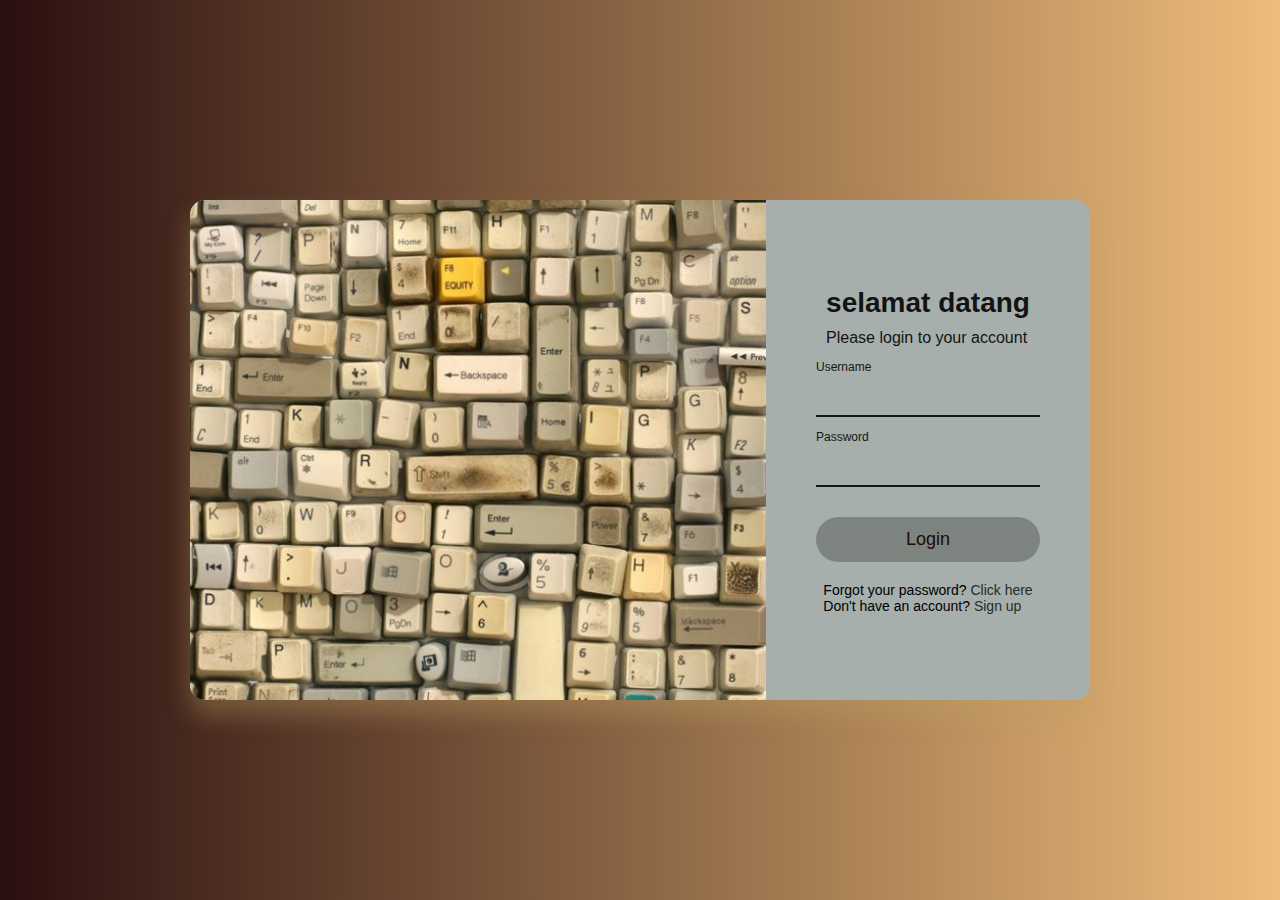
<file: fromlogin/login.html>
<!DOCTYPE html>
<html lang="en">
<head>
    <meta charset="UTF-8">
    <meta name="viewport" content="width=device-width, initial-scale=1.0">
    <title>Login Page</title>
    <link rel="stylesheet" href="styles.css">
</head>
<body> 
    <div class="container">
        <div class="image-container">
            <img src="images/11.jpg" alt="Login Illustration">
        </div>
        <div class="login-container">
            <div class="login-header">
                <h2>selamat datang </h2>
                <p>Please login to your account</p>
            </div>
            <form action="#" method="post">
                <div class="input-group">
                    <input type="text" id="username" name="username" required>
                    <label for="Username">Username</label>
                </div>
                <div class="input-group">
                    <input type="password" id="password" name="password" required>
                    <label for="password">Password</label>
                </div>
                <button type="submit">Login</button>
            </form>
            <div class="additional-links">
                <p>Forgot your password? <a href="#">Click here</a></p>
                <p>Don't have an account? <a href="#">Sign up</a></p>
            </div>
        </div>
    </div>
</body>
</html>
</file>
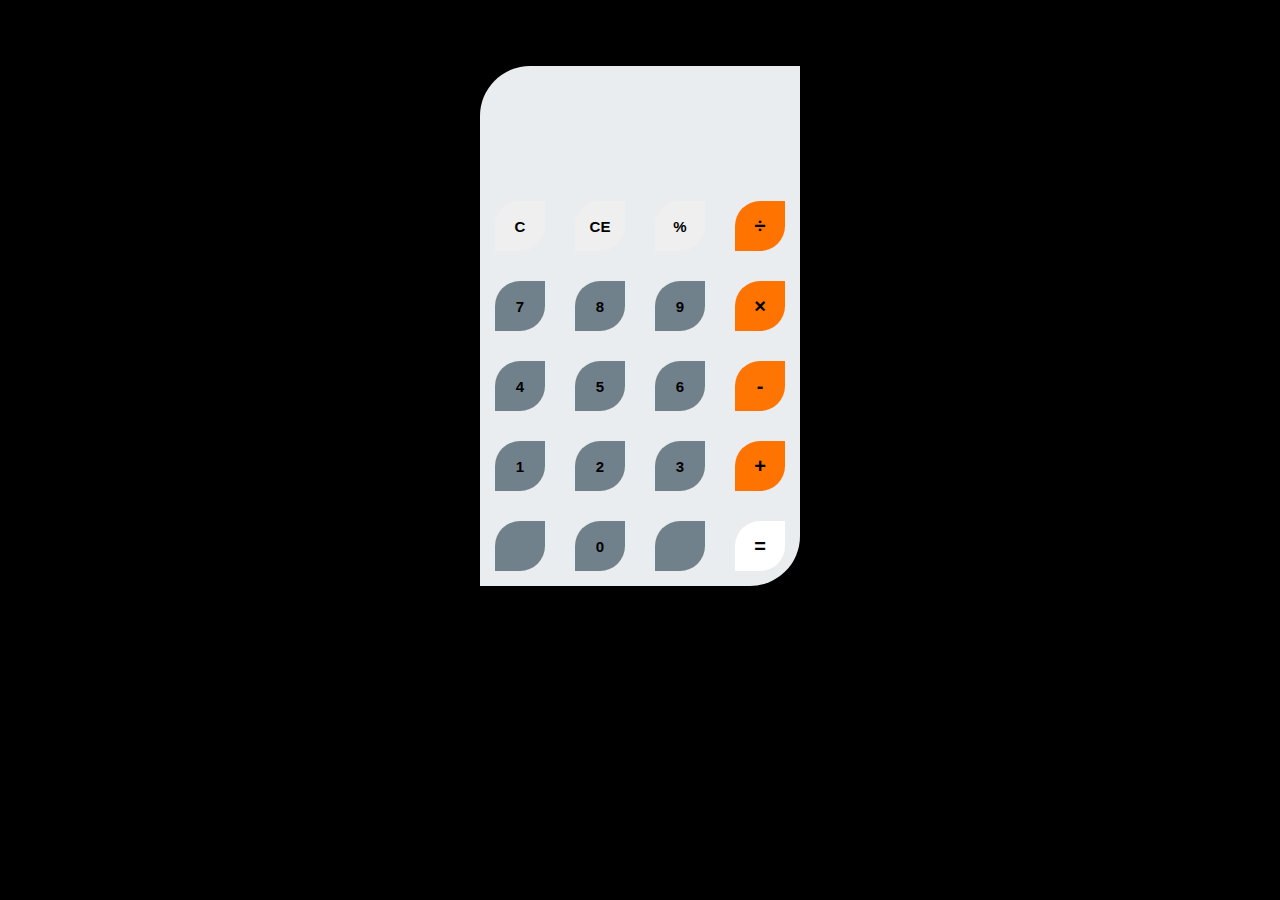
<file: kalkulator/kalku.html>
<html lang="en">
<head>
    <meta charset="UTF-8">
    <meta name="viewport" content="width=device-width, initial-scale=1.0">
    <title>Calculator</title>
    <link rel="stylesheet" href="style.css">
</head>

<body>
<html>
  <head>
href="https://fonts.googleapis.com/css?family=Open+Sans:600,700" rel="stylesheet">
    <title>A simple calculator</title>
  </head>
  <body>
    <div id="container">
      <div id="calculator">
        <div id="result">
          <div id="history">
            <p id="history-value"></p>
          </div>
          <div id="output">
            <p id="output-value"></p>
          </div>
        </div>
        <div id="keyboard">
          <button class="operator" id="clear">C</button>
          <button class="operator" id="backspace">CE</button>
          <button class="operator" id="%">%</button>
          <button class="operator" id="/">&#247;</button>
          <button class="number" id="7">7</button>
          <button class="number" id="8">8</button>
          <button class="number" id="9">9</button>
          <button class="operator" id="*">&times;</button>
          <button class="number" id="4">4</button>
          <button class="number" id="5">5</button>
          <button class="number" id="6">6</button>
          <button class="operator" id="-">-</button>
          <button class="number" id="1">1</button>
          <button class="number" id="2">2</button>
          <button class="number" id="3">3</button>
          <button class="operator" id="+">+</button>
          <button class="empty" id="empty"></button>
          <button class="number" id="0">0</button>
          <button class="empty" id="empty"></button>
          <button class="operator" id="=">=</button>
        </div>
      </div>
    </div>

    <script src="script.js"></script>

  </body>
</html>
</file>
<file: fromlogin/styles.css>
* {
    margin: 0%;
    padding: 0%;
    box-sizing: border-box;
    font-family: 'Poppins', sans-serif;
}

body {
    height: 100vh;
    display: flex;
    justify-content: center;
    align-items: center;
    background: linear-gradient(to right, #1d0101f1, #ebb062d7);
}

.container {
    display: flex;
    width: 80%;
    max-width: 900px;
    height: 500px;
    background-color: #a6afab;
    border-radius: 15px;
    box-shadow: 0 15px 25px rgba(188, 160, 99, 0.384);
    overflow: hidden;
}

.image-container {
    width: 100%;
    overflow: hidden;
    display: none;
}

.image-container img {
    width: 100%;
    height: 100%;
    object-fit: cover;
}

.login-container {
    width: 100%;
    padding: 50px;
    display: flex;
    flex-direction: column;
    justify-content: center;
    align-items: center;
}

.login-header h2 {
    color: #121312;
    margin-bottom: 10px;
    font-size: 28px;
    font-weight: 700;
}

.login-header p {
    font-size: 16px;
    color: #121414;
    margin-bottom: 30px;
}

.input-group {
    position: relative;
    margin-bottom: 30px;
    width: 100%;
}

.input-group input {
    width: 100%;
    padding: 10px;
    font-size: 16px;
    border: none;
    border-bottom: 2px solid #ddd;
    outline: none;
    background-color: transparent;
    transition: all 0.3s ease;
}

.input-group label {
    position: absolute;
    left: 0;
    top: 50%;
    transform: translateY(-50%);
    color: #363535;
    font-size: 16px;
    pointer-events: none;
    transition: all 0.3s ease;
}

.input-group input:focus, .input-group input:not(:placeholder-shown) {
    border-bottom-color: #161818;
}

.input-group input:focus + label, .input-group input:not(:placeholder-shown) + label {
    top: -10px;
    color: #151616;
    font-size: 12px;
}

button {
    width: 100%;
    padding: 12px;
    background-color: #353b365e;
    color: rgb(32, 11, 3);
    border: none;
    border-radius: 25px;
    cursor: pointer;
    font-size: 18px;
    transition: background-color 0.3s ease;
}

button:hover {
    background-color: #01181a;
}

.additional-links {
    margin-top: 20px;
    font-size: 14px;
}

.additional-links a {
    color: #272b29;
    text-decoration: none;
}

.additional-links a:hover {
    text-decoration: underline;
}

/* Responsive */
@media (min-width: 768px) {
    .image-container {
        display: block;
    }
    .login-container {
        width: 50%;
    }
}
</file>
<file: kalkulator/style.css>
body{
    font-family: 'Open Sans',sans-serif;
    background-color: black;
  }
  #container{
    width: 1000px;
    height: 550px;
    background-image: linear-gradient(rgba(0,0,0,0.3),rgba(0,0,0,0.3));
    margin: 20px auto;  
  }
  #calculator{
    width: 320px;
    height: 520px;
    background-color: #eaedef;
    margin: 0 auto;
    top: 20px;
    position: relative;
    border-radius: 50px 0 50px 0;
    box-shadow: 0 4px 8px 0 rgba(0, 0, 0, 0.2), 0 6px 20px 0 rgba(0, 0, 0, 0.19);
  }
  #result{
    height: 120px;
  }
  #history{
    text-align: right;
    height: 20px;
    margin: 0 20px;
    padding-top: 20px;
    font-size: 15px;
    color: #000;
  }
  #output{
    text-align: right;
    height: 60px;
    margin: 10px 20px;
    font-size: 30px;
  }
  #keyboard{
    height: 400px;
  }
  .operator, .number, .empty{
    width: 50px;
    height: 50px;
    margin: 15px;
    float: left;
    border-radius: 50% 0 50%;
    border-width: 0;
    font-weight: bold;
    font-size: 15px;
  }
  .number, .empty{
    background-color: #3e5363b4;
  }
  .number, .operator{
    cursor: pointer;
  }
  .operator:active, .number:active{
    font-size: 13px;
  }
  .operator:focus, .number:focus, .empty:focus{
    outline: 0;
  }
  button:nth-child(4){
    font-size: 20px;
    background-color: #ff7300;
  }
  button:nth-child(8){
    font-size: 20px;
    background-color: #ff7301;
  }
  button:nth-child(12){
    font-size: 20px;
    background-color: #ff7300fc;
  }
  button:nth-child(16){
    font-size: 20px;
    background-color: #ff7300;
  }
  button:nth-child(20){
    font-size: 20px;
    background-color: #ffffff;
  }
</file>
